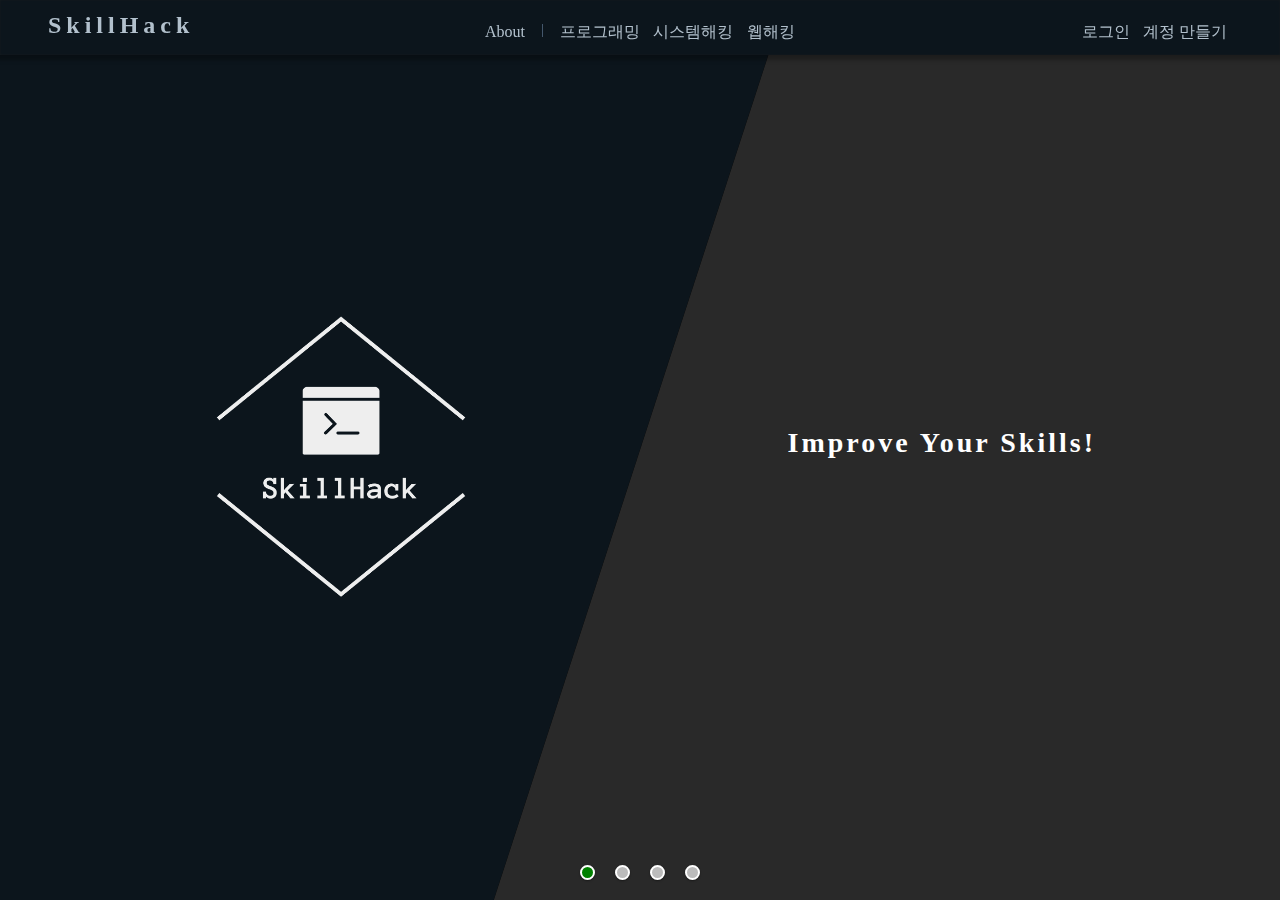
<file: index.html>
<html>

<head>
    <meta charset="utf-8">
    <title>웹프로그래밍 화678</title>
    <link rel="stylesheet" href="css/base.css">
    <link rel="stylesheet" href="css/main.css">
</head>

<body>
    <div class="nav">
        <div class="default-Menubar">
            <div class="nav-title">
                <a href="index.html">
                    <span>SkillHack</span>
                </a>
            </div>

            <div class="nav-challenge">
                <ul class="nav-list">
                    <li class="nav-item"><a href="about.html">About</a></li>
                    <li class="divider"></li>
                    <li class="nav-item"><a href="learn/programming.html">프로그래밍</a></li>
                    <li class="nav-item"><a href="learn/system.html">시스템해킹</a></li>
                    <li class="nav-item"><a href="learn/web.html">웹해킹</a></li>
                </ul>
            </div>

            <div class="nav-user">
                <ul class="nav-list">
                    <li class="nav-item"><a href="users.html?#signin">로그인</a></li>
                    <li class="nav-item"><a href="users.html?#signup">계정 만들기</a></li>
                </ul>
            </div>
        </div>

        <div class="responsive-Menubar">
            <a href="index.html">
                <span>SkillHack</span>
            </a>
            <input id="responsive-menu" type="checkbox">
            <label for="responsive-menu">
                <div class="select-box">
                    <span id="menu-icon"></span>
                </div>
            </label>

            <ul class="nav-list">
                <li class="nav-item"><a href="about.html">About</a></li>
                <li class="divider"></li>
                <li class="nav-item"><a href="learn/programming.html">프로그래밍</a></li>
                <li class="nav-item"><a href="learn/system.html">시스템해킹</a></li>
                <li class="nav-item"><a href="learn/web.html">웹해킹</a></li>
                <li class="divider"></li>
                <li class="nav-item"><a href="users.html?#signin">로그인</a></li>
                <li class="nav-item"><a href="users.html?#signup">계정 만들기</a></li>
            </ul>
        </div>
    </div>


    <div class="pages">
        <div class="page page-1 active">
            <div class="page-half page-half-left">
                <div class="page-skewed">
                    <div class="page-content">
                        <img class="logo_img" src="img/main_logo.png" />
                    </div>
                </div>
            </div>
            <div class="page-half page-half-right">
                <div class="page-skewed">
                    <div class="page-content">
                        <h2 class="page-heading">Improve Your Skills!</h2>
                    </div>
                </div>
            </div>
        </div>
        <div class="page page-2">
            <div class="page-half page-half-left">
                <div class="page-skewed">
                    <div class="page-content">
                        <h2 class="page-heading">Programming</h2>
                        <p class="page-description">
                            Data structure and various algorithms
                        </p>
                    </div>
                </div>
            </div>
            <div class="page-half page-half-right">
                <div class="page-skewed">
                    <div class="page-content">
                        <img class="logo_img" src="img/programming.png" />
                    </div>
                </div>
            </div>
        </div>
        <div class="page page-3">
            <div class="page-half page-half-left">
                <div class="page-skewed">
                    <div class="page-content">
                        <img class="logo_img" src="img/system.png" />
                    </div>
                </div>
            </div>
            <div class="page-half page-half-right">
                <div class="page-skewed">
                    <div class="page-content">
                        <h2 class="page-heading">System Hacking</h2>
                        <p class="page-description">
                            BOF and ROP .. etc                           
                        </p>
                    </div>
                </div>
            </div>
        </div>
        <div class="page page-4">
            <div class="page-half page-half-left">
                <div class="page-skewed">
                    <div class="page-content">
                        <h2 class="page-heading">Web Hacking</h2>
                        <p class="page-description">
                            Script attack and SQL injection
                        </p>
                    </div>
                </div>
            </div>
            <div class="page-half page-half-right">
                <div class="page-skewed">
                    <div class="page-content">
                        <img class="logo_img" src="img/web.png" />
                    </div>
                </div>
            </div>
        </div>
    </div>

    <div id="slider-nav"></div>

    <script type="text/javascript" src="https://cdnjs.cloudflare.com/ajax/libs/jquery/2.1.3/jquery.min.js"></script>
    <script type="text/javascript" src="js/main.js"></script>

</html>
</file>
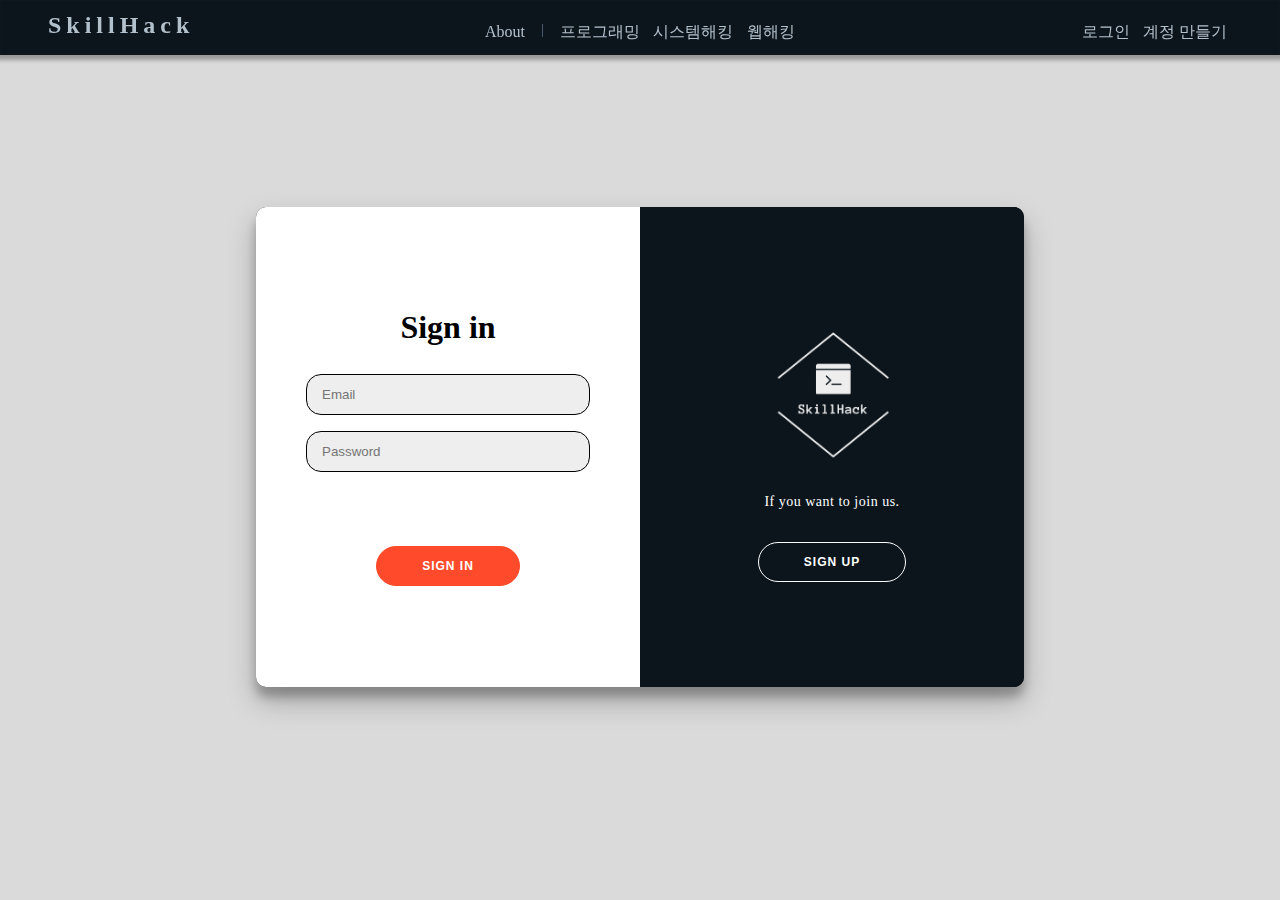
<file: users.html>
<html>

<head>
    <meta charset="utf-8">
    <title>웹프로그래밍 화678</title>
    <link rel="stylesheet" href="css/base.css">
    <link rel="stylesheet" href="css/users.css">
</head>

<div class="nav">
    <div class="default-Menubar">
        <div class="nav-title">
            <a href="index.html">
                <span>SkillHack</span>
            </a>
        </div>

        <div class="nav-challenge">
            <ul class="nav-list">
                <li class="nav-item"><a href="about.html">About</a></li>
                <li class="divider"></li>
                <li class="nav-item"><a href="learn/programming.html">프로그래밍</a></li>
                <li class="nav-item"><a href="learn/system.html">시스템해킹</a></li>
                <li class="nav-item"><a href="learn/web.html">웹해킹</a></li>
            </ul>
        </div>

        <div class="nav-user">
            <ul class="nav-list">
                <li class="nav-item link-Signin"><a onClick="linkToSignin();" style="cursor:pointer;">로그인</a></li>
                <li class="nav-item link-Signup"><a onClick="linkToSignup();" style="cursor:pointer;">계정 만들기</a></li>
            </ul>
        </div>
    </div>

    <div class="responsive-Menubar">
        <a href="index.html">
            <span>SkillHack</span>
        </a>
        <input id="responsive-menu" type="checkbox">
        <label for="responsive-menu">
            <div class="select-box">
                <span id="menu-icon"></span>
            </div>
        </label>

        <ul class="nav-list">
            <li class="nav-item"><a href="about.html">About</a></li>
            <li class="divider"></li>
            <li class="nav-item"><a href="learn/programming.html">프로그래밍</a></li>
            <li class="nav-item"><a href="learn/system.html">시스템해킹</a></li>
            <li class="nav-item"><a href="learn/web.html">웹해킹</a></li>
            <li class="divider"></li>
            <li class="nav-item link-Signin"><a onClick="linkToSignin();" style="cursor:pointer;">로그인</a></li>
            <li class="nav-item link-Signup"><a onClick="linkToSignup();" style="cursor:pointer;">계정 만들기</a></li>
        </ul>
    </div>
</div>


<div class="container" id="container">
    <div class="form-container sign-up-container">
        <form action="#signup">
            <h1>Create Account</h1>
            <div class="box">
                <input type="text" placeholder="Name" />
                <input type="email" placeholder="Email" />
                <input type="password" placeholder="Password" />
            </div>
            <button>Sign Up</button>
            <button class="responsive signInBtn">Sign In</button>
        </form>
    </div>
    <div class="form-container sign-in-container">
        <form action="#signin">
            <h1>Sign in</h1>
            <div class="box">
                <input type="email" placeholder="Email" />
                <input type="password" placeholder="Password" />
            </div>
            <button>Sign In</button>
            <button class="responsive signUpBtn">Sign Up</button>
        </form>
    </div>
    <div class="overlay-container">
        <div class="overlay">
            <div class="overlay-panel overlay-left">
                <img class="logo_img" src="img/main_logo.png" />
                <p>If you are already our member.</p>
                <button class="default signInBtn">Sign In</button>
            </div>
            <div class="overlay-panel overlay-right">
                <img class="logo_img" src="img/main_logo.png" />
                <p>If you want to join us.</p>
                <button class="default signUpBtn">Sign Up</button>
            </div>
        </div>
    </div>
</div>

<script type="text/javascript" src="https://cdnjs.cloudflare.com/ajax/libs/jquery/2.1.3/jquery.min.js"></script>
<script type="text/javascript" src="js/users.js"></script>
</body>

</html>
</file>
<file: css/base.css>
* {
    box-sizing: border-box;
    margin: 0;
    padding: 0;
}

body {
    background: #DADADA;
    min-width: 480px;
}
ul { list-style-type: none; }
li { display: inline-block; }
a { text-decoration: none; }

.nav {
    display: flex;
    position: fixed;
    top: 0;
    z-index: 10;
    padding: 0.75rem 3rem;
    width: 100%;
    background-color: #0C151C;
    box-shadow: 0 1px 4px 4px rgba(0,0,0,0.3), inset 0 0 2px rgba(33,33,33,0.6);
    vertical-align: bottom;
    min-width: 480px;
}




@media screen and (min-width:1024px) {


.responsive-Menubar {
    display: none;
}

.default-Menubar {
    display: flex;
    width: 100%;
}
    
        
/* 상단 메뉴 div Style */

.nav-title {
    flex: 1;
    text-align: left;
}

.nav-challenge {
    flex: 2;
    text-align: center;
    margin-top: 10px;
}

.nav-user {
    flex: 1;
    text-align: right;
    margin-top: 10px;
} 


/* 상단 메뉴 text Style */
.nav-title a span {
    letter-spacing: 5px;
    font-size: 24px;
    font-weight: bold;
}

.nav a {
    color: #B2C0CC;
}

/* 상단 메뉴 list Style */
.nav-item {
    margin: 0 0.3rem;
}

.nav-item.active a {
    color:  white;
}

.divider {
    width: 0.0775rem;
    height: 0.8rem;
    background-color: #44576C;
    margin: 0 0.5rem 0 0.5rem;
}

}







@media screen and (max-width:1024px) {


.default-Menubar {
    display: none;
}

.responsive-Menubar {
    width: 100%;
}


/* 상단 메뉴 text Style */
.responsive-MenuBar a span {
    letter-spacing: 5px;
    font-size: 24px;
    font-weight: bold;
}

.nav a {
    color: #B2C0CC;
    text-decoration: none;

}


/*** 반응형 메뉴 ***/

#responsive-menu {
    display: none;
}

.select-box {
    display: flex;
    float: right;
    width: 40px;
    cursor: pointer;
}

/* Hamburger Icon */
#menu-icon {
    margin: 0.8em 0;
    max-width: 2.1em;
    position: relative;
}

#menu-icon,
#menu-icon:before,
#menu-icon:after {
    background: white;
    border-radius: 0.05em;
    height: 0.4em;
    transition: all 0.2s ease-in-out;
    width: 100%;
}


#menu-icon:before,
#menu-icon:after {
    content: '';
    left: 0;
    position: absolute;
}

#menu-icon:before {
    top: -0.8em;
}

#menu-icon:after {
    bottom: -0.8em;
}

/* Close Icon */
#responsive-menu:checked + label #menu-icon {
    background: transparent;
}

#responsive-menu:checked + label #menu-icon:before {
    top: 0;
    transform: rotate(-45deg);
}

#responsive-menu:checked + label #menu-icon:after {
    bottom: 0;
    transform: rotate(45deg);
}


/* List */
.nav-list {
    font-size: 1.5em;
    margin: 0;
    max-height: 0;
    opacity: 0;
    overflow: hidden;
    padding: 0;
    text-align: center;
    transition: all .7s ease;
}

#responsive-menu:checked ~ ul {
    margin: 1em;
    max-height: inherit;
    opacity: 1;
}

.nav-item {
    display: block;
    margin: 0.5em 0;
}

.nav-item.active a {
    color: white;
}

.divider {
    width: 6rem;
    height: 0.0775rem;
    background-color: #44576C;
    margin: 0 0.5rem 0 0.5rem;
}


}
</file>
<file: css/main.css>
body {
    background-color: #0C151C;
}



#slider-nav {
    width:100%;
    margin:20px auto;
    justify-content :center;
    display: flex;
    position: fixed;
    bottom: 0;
    z-index: 1;
}
  
#slider-nav a {
    display:inline-block;
    width:15px;
    height:15px;
    background-color:#bbb;
    font-size:0;
    color:transparent;
    overflow:hidden;
    text-indent:-99px;
    margin: 0 10px;
    border:2px solid white;
    -webkit-box-shadow:0 1px 2px rgba(0,0,0,.4);
    -moz-box-shadow:0 1px 2px rgba(0,0,0,.4);
    box-shadow:0 1px 2px rgba(0,0,0,.4);
    -webkit-border-radius:100%;
    -moz-border-radius:100%;
    border-radius:100%;
}
  
#slider-nav .active {
    background-color:green;
}



@media screen and (min-width:1024px) {
.pages {
    overflow: hidden;
    position: relative;
    height: 100vh;
}
.page {
    position: absolute;
    left: 0;
    top: 0;
    width: 100%;
}
.page-half {
    position: absolute;
    top: 0;
    width: 50%;
    height: 100vh;
    transition: transform 1s;
}
.page-half-left {
    left: 0;
    transform: translate3d(-32.4vh, 100%, 0);
}
.page-half-right {
    left: 50%;
    transform: translate3d(32.4vh, -100%, 0);
}
.page.active .page-half {
    transform: translate3d(0, 0, 0);
}
.page-skewed {
    overflow: hidden;
    position: absolute;
    top: 0;
    width: 140%;
    height: 100%;
    transform: skewX(-18deg);
    background: #000;
}
.page-half-left .page-skewed {
    left: -40%;
}
.page-half-right .page-skewed {
    right: -40%;
}
.page-content {
    display: flex;
    align-items: center;
    justify-content: center;
    flex-flow: column wrap;
    position: absolute;
    left: 0;
    top: 0;
    width: 100%;
    height: 100%;
    color: #fff;
    transform: skewX(18deg);
    transition: transform 1s, opacity 1s;
    background-size: cover;
}


.logo_img {
    width: 28vw;
    height: auto;
}



.page-half-left .page-content {
    padding-right: calc(870px - 100%);
    transform-origin: 100% 0;
}
.page-half-right .page-content {
    padding-left: calc(870px - 100%);
    transform-origin: 0 100%;
}
.page.inactive .page-content {
    opacity: 0.5;
    transform: skewX(18deg) scale(0.95);
}
.page-heading {
    margin-bottom: 15px;
    letter-spacing: 3px;
    font-size: max(2.1vw, 28px);
    text-align: center;
}
.page-description {
    font-size: 18px;
    text-align: center;
}



.page-1 .page-half-left .page-content,
.page-2 .page-half-right .page-content,
.page-3 .page-half-left .page-content,
.page-4 .page-half-right .page-content {
    background: #0C151C;
}
.page-1 .page-half-right .page-content,
.page-2 .page-half-left .page-content,
.page-3 .page-half-right .page-content,
.page-4 .page-half-left .page-content {
    background: #292929;
}

}

@media screen and (max-width:1024px) {

    .pages {
        overflow: hidden;
        position: relative;
        height: 100%;
    }
    .page {
        position: absolute;
        top: 0;
        height: 100%;
        width: 100%;
    }
    .page-half {
        position: absolute;
        width: 100vw;
        height: 50%;
        transition: transform 1s;
        min-width: 480px;
    }
    .page-half-left {
        top: 0;
        transform: translate3d(100%, -32.4vw, 0);
    }
    .page-half-right {
        top: 50%;
        transform: translate3d(-100%, 32.4vw, 0);
    }
    .page.active .page-half {
        transform: translate3d(0, 0, 0);
    }
    .page-skewed {
        overflow: hidden;
        position: absolute;
        top: 0;
        width: 100%;
        height: 150%;
        transform: skewY(-18deg);
        background: #000;
    }
    .page-half-left .page-skewed {
        top: -50%;
    }
    .page-content {
        display: flex;
        align-items: center;
        justify-content: center;
        flex-flow: column wrap;
        position: absolute;
        width: 100%;
        height: 100%;
        color: #fff;
        transform: skewY(18deg);
        transition: transform 1s, opacity 1s;
        background-size: cover;
    }
    
    .logo_img {
        width: 32vh;
        height: auto;
    }
    
    .page-half-left .page-content {
        top: 43%;
        padding-bottom: calc(700px - 100%);
        transform-origin: 100% 0;
    }
    .page-half-right .page-content {
        top: -43%;
        padding-top: calc(700px - 100%);
        transform-origin: 0 100%;
    }
    .page.inactive .page-content {
        opacity: 0.5;
        transform: skewY(18deg) scale(0.95);
    }
    .page-heading {
        margin-bottom: 15px;
        text-transform: capitalize;
        font-size: 32px;
        text-align: center;
    }
    .page-description {
        font-size: 18px;
        text-align: center;
    }
    
    
    
    .page-1 .page-half-left .page-content,
    .page-2 .page-half-right .page-content,
    .page-3 .page-half-left .page-content,
    .page-4 .page-half-right .page-content {
        background: #0C151C;
    }
    .page-1 .page-half-right .page-content,
    .page-2 .page-half-left .page-content,
    .page-3 .page-half-right .page-content,
    .page-4 .page-half-left .page-content {
        background: #292929;
    }
    


}
</file>
<file: css/users.css>
.container {
	margin: 0 auto;
	margin-top: 23vh;
	
}

.form-container h1 {
	font-weight: bold;
}


.overlay-panel p {
	font-size: 14px;
	font-weight: 100;
	line-height: 20px;
	letter-spacing: 0.5px;
	margin: 20px 0 30px;
}


.container button {
	border-radius: 20px;
	border: 1px solid #FF4B2B;
	background-color: #FF4B2B;
	color: #FFFFFF;
	font-size: 12px;
	font-weight: bold;
	padding: 12px 45px;
	letter-spacing: 1px;
	text-transform: uppercase;
	transition: transform 80ms ease-in;
}

.container button:hover {
	color: blue;
	transition: all .5s ease;
}

.container button:active {
	transform: scale(0.95);
}

.container button:focus {
	outline: none;
}

.container button.default {
	background-color: transparent;
	border-color: #FFFFFF;
}


.form-container form {
	background-color: #FFFFFF;
	display: flex;
	align-items: center;
	justify-content: center;
	flex-direction: column;
	padding: 0 50px;
	height: 100%;
	text-align: center;
}

.container input {
	background-color: #eee;
	border: 1px solid;
	border-radius: 15px;
	padding: 12px 15px;
	margin: 8px 0;
	width: 100%;
}

.container {
	background-color: #15181a;
	border-radius: 10px;
		box-shadow: 0 14px 28px rgba(0,0,0,0.25), 
			0 10px 10px rgba(0,0,0,0.22);
	position: relative;
	overflow: hidden;
	width: 768px;
	max-width: 100%;
	min-height: 480px;
}

.form-container {
	position: absolute;
	top: 0;
	height: 100%;
	transition: all 0.6s ease-in-out;
}




@media screen and (min-width:768px) {

.sign-in-container {
	left: 0;
	width: 50%;
	z-index: 2;
}

.container.right-panel-active .sign-in-container {
	transform: translateX(100%);
}

.sign-up-container {
	left: 0;
	width: 50%;
	opacity: 0;
	z-index: 1;
}

.container.right-panel-active .sign-up-container {
	transform: translateX(100%);
	opacity: 1;
	z-index: 5;
	animation: show 0.6s;
}

@keyframes show {
	0%, 49.99% {
		opacity: 0;
		z-index: 1;
	}
	
	50%, 100% {
		opacity: 1;
		z-index: 5;
	}
}


.container button.responsive {
	display: none;
}

.overlay-container {
	position: absolute;
	top: 0;
	left: 50%;
	width: 50%;
	height: 100%;
	overflow: hidden;
	transition: transform 0.6s ease-in-out;
	z-index: 8;
}

.container.right-panel-active .overlay-container{
	transform: translateX(-100%);
}

.overlay {
	background: #0C151C;
	background-repeat: no-repeat;
	background-size: cover;
	background-position: 0 0;
	color: #FFFFFF;
	position: relative;
	left: -100%;
	height: 100%;
	width: 200%;
  	transform: translateX(0);
	transition: transform 0.6s ease-in-out;
}

.container.right-panel-active .overlay {
  	transform: translateX(50%);
}

.overlay-panel {
	position: absolute;
	display: flex;
	align-items: center;
	justify-content: center;
	flex-direction: column;
	padding: 0 40px;
	text-align: center;
	top: 0;
	height: 100%;
	width: 50%;
	transform: translateX(0);
	transition: transform 0.6s ease-in-out;
}

.overlay-left {
	transform: translateX(-20%);
}

.container.right-panel-active .overlay-left {
	transform: translateX(0);
}

.overlay-right {
	right: 0;
	transform: translateX(0);
}

.container.right-panel-active .overlay-right {
	transform: translateX(20%);
}



.logo_img {
    width: 160px;
    height: auto;
}

.box {
	margin: 20px 0 30px;
	height: 150px;
}


}





@media screen and (max-width:768px) {

.container {
	width: 384px;
}

.form-container {
	position: absolute;
	top: 0;
	height: 100%;
	transition: all 0.6s ease-in-out;
}

.sign-in-container {
	left: 0;
	width: 100%;
	opacity: 1;
	z-index: 2;
}

.container.right-panel-active .sign-in-container {
	opacity: 0;
	transform: translateX(100%);
}

.sign-up-container {
	left: 0;
	width: 100%;
	opacity: 0;
	z-index: 1;
	transform: translateX(-100%);
}

.container.right-panel-active .sign-up-container {
	opacity: 1;
	transform: translateX(0%);

}


.container button.responsive {
	display: block;
	margin-top: 20px;
	border: 1px solid #0C151C;
	background-color: #0C151C;
	padding: 12px 30px;
}


.overlay-container {
	display: none;
}

.box {
	margin: 20px 0 30px;
	height: 150px;
}

}
</file>
